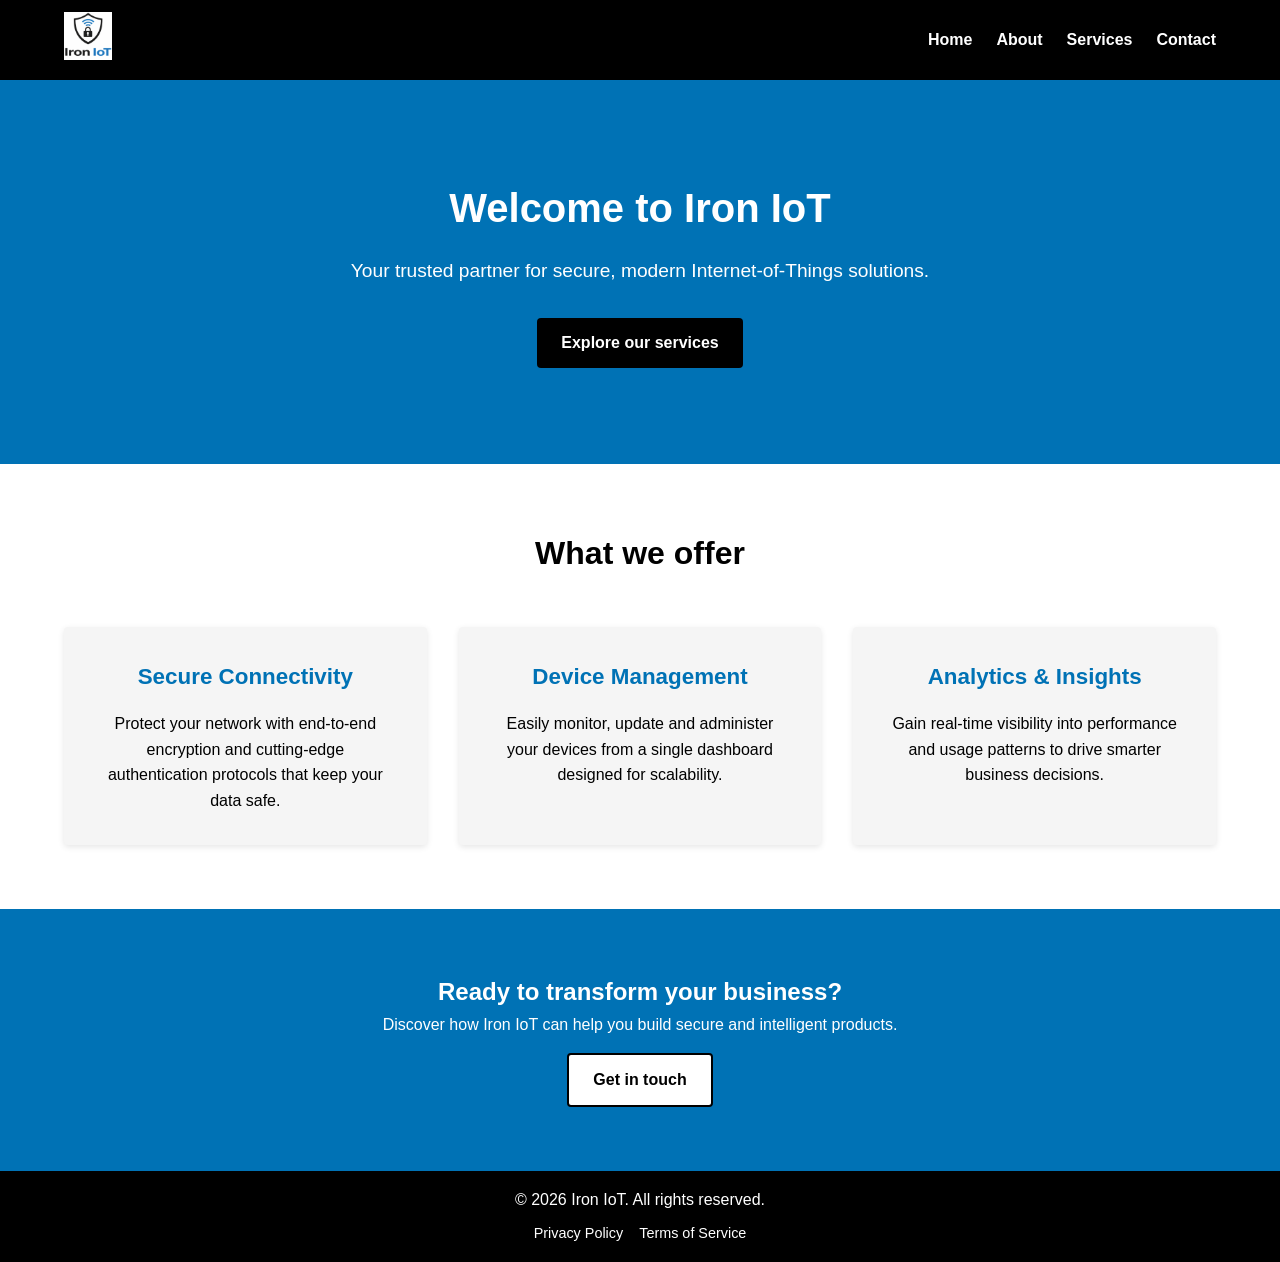
<file: old-site/index.html>
<!DOCTYPE html>
<html lang="en">
  <head>
    <meta charset="UTF-8" />
    <meta name="viewport" content="width=device-width, initial-scale=1.0" />
    <title>Iron IoT – Home</title>
    <link rel="stylesheet" href="css/style.css" />
    <script type="application/ld+json">
	{
		"@context": "https://schema.org",
 		"@type": "Organization",
 		"name": "Iron IoT",
		"url": "https://ironiot.ca",
 		"logo": "https://github.com/ironiot/ironiot.github.io/blob/main/logo.png"
	}
</script>
  </head>
  <body>
    <!-- Header with logo and navigation -->
    <header>
      <div class="container header-container">
        <a href="index.html" class="brand">
          <img
            src="logo.png"
            alt="Iron IoT logo"
            class="logo"
          />
        </a>
        <nav id="site-nav">
          <button id="nav-toggle" aria-label="Toggle navigation">
            ☰
          </button>
          <ul class="nav-list">
            <li><a href="index.html">Home</a></li>
            <li><a href="about.html">About</a></li>
            <li><a href="services.html">Services</a></li>
            <li><a href="contact.html">Contact</a></li>
          </ul>
        </nav>
      </div>
    </header>

    <!-- Hero section -->
    <section class="hero">
      <div class="container hero-content">
        <h1>Welcome to Iron&nbsp;IoT</h1>
        <p>
          Your trusted partner for secure, modern Internet‑of‑Things solutions.
        </p>
        <a href="services.html" class="btn">Explore our services</a>
      </div>
    </section>

    <!-- Features/Services overview -->
    <section class="features">
      <div class="container">
        <h2>What we offer</h2>
        <div class="feature-grid">
          <div class="feature-item">
            <h3>Secure Connectivity</h3>
            <p>
              Protect your network with end‑to‑end encryption and cutting‑edge
              authentication protocols that keep your data safe.
            </p>
          </div>
          <div class="feature-item">
            <h3>Device Management</h3>
            <p>
              Easily monitor, update and administer your devices from a single
              dashboard designed for scalability.
            </p>
          </div>
          <div class="feature-item">
            <h3>Analytics &amp; Insights</h3>
            <p>
              Gain real‑time visibility into performance and usage patterns to
              drive smarter business decisions.
            </p>
          </div>
        </div>
      </div>
    </section>

    <!-- Call to action section -->
    <section class="cta">
      <div class="container">
        <h2>Ready to transform your business?</h2>
        <p>
          Discover how Iron&nbsp;IoT can help you build secure and
          intelligent products.
        </p>
        <a href="contact.html" class="btn btn-secondary">Get in touch</a>
      </div>
    </section>

    <!-- Footer -->
    <footer>
      <div class="container footer-container">
        <p>© 2026 Iron&nbsp;IoT. All rights reserved.</p>
        <ul class="footer-links">
          <li><a href="privacy.html">Privacy Policy</a></li>
          <li><a href="terms.html">Terms of Service</a></li>
        </ul>
      </div>
    </footer>

    <script src="js/script.js"></script>
  </body>
</html>
</file>
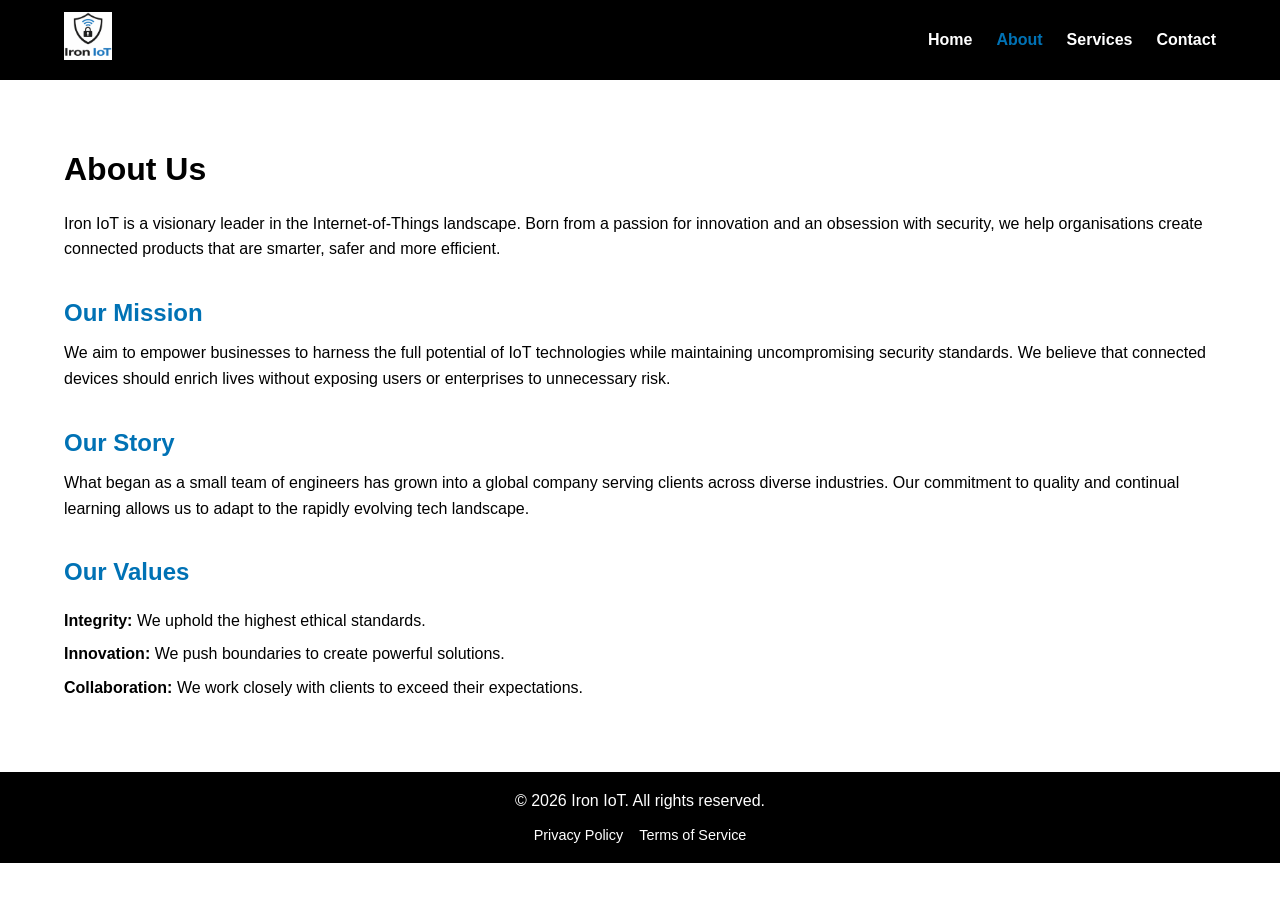
<file: about.html>
<!DOCTYPE html>
<html lang="en">
  <head>
    <meta charset="UTF-8" />
    <meta name="viewport" content="width=device-width, initial-scale=1.0" />
    <title>About – Iron IoT</title>
    <link rel="stylesheet" href="css/style.css" />
  </head>
  <body>
    <header>
      <div class="container header-container">
        <a href="index.html" class="brand">
          <img src="logo.png" alt="Iron IoT logo" class="logo" />
        </a>
        <nav id="site-nav">
          <button id="nav-toggle" aria-label="Toggle navigation">☰</button>
          <ul class="nav-list">
            <li><a href="index.html">Home</a></li>
            <li><a href="about.html" class="active">About</a></li>
            <li><a href="services.html">Services</a></li>
            <li><a href="contact.html">Contact</a></li>
          </ul>
        </nav>
      </div>
    </header>
    <main class="page">
      <div class="container">
        <h1>About Us</h1>
        <p>
          Iron&nbsp;IoT is a visionary leader in the Internet‑of‑Things
          landscape. Born from a passion for innovation and an obsession with
          security, we help organisations create connected products that are
          smarter, safer and more efficient.
        </p>
        <h2>Our Mission</h2>
        <p>
          We aim to empower businesses to harness the full potential of IoT
          technologies while maintaining uncompromising security standards. We
          believe that connected devices should enrich lives without exposing
          users or enterprises to unnecessary risk.
        </p>
        <h2>Our Story</h2>
        <p>
          What began as a small team of engineers has grown into a global
          company serving clients across diverse industries. Our commitment to
          quality and continual learning allows us to adapt to the rapidly
          evolving tech landscape.
        </p>
        <h2>Our Values</h2>
        <ul class="values-list">
          <li><strong>Integrity:</strong> We uphold the highest ethical
          standards.</li>
          <li><strong>Innovation:</strong> We push boundaries to create
          powerful solutions.</li>
          <li><strong>Collaboration:</strong> We work closely with clients to
          exceed their expectations.</li>
        </ul>
      </div>
    </main>
    <footer>
      <div class="container footer-container">
        <p>© 2026 Iron&nbsp;IoT. All rights reserved.</p>
        <ul class="footer-links">
          <li><a href="privacy.html">Privacy Policy</a></li>
          <li><a href="terms.html">Terms of Service</a></li>
        </ul>
      </div>
    </footer>
    <script src="js/script.js"></script>
  </body>
</html>
</file>
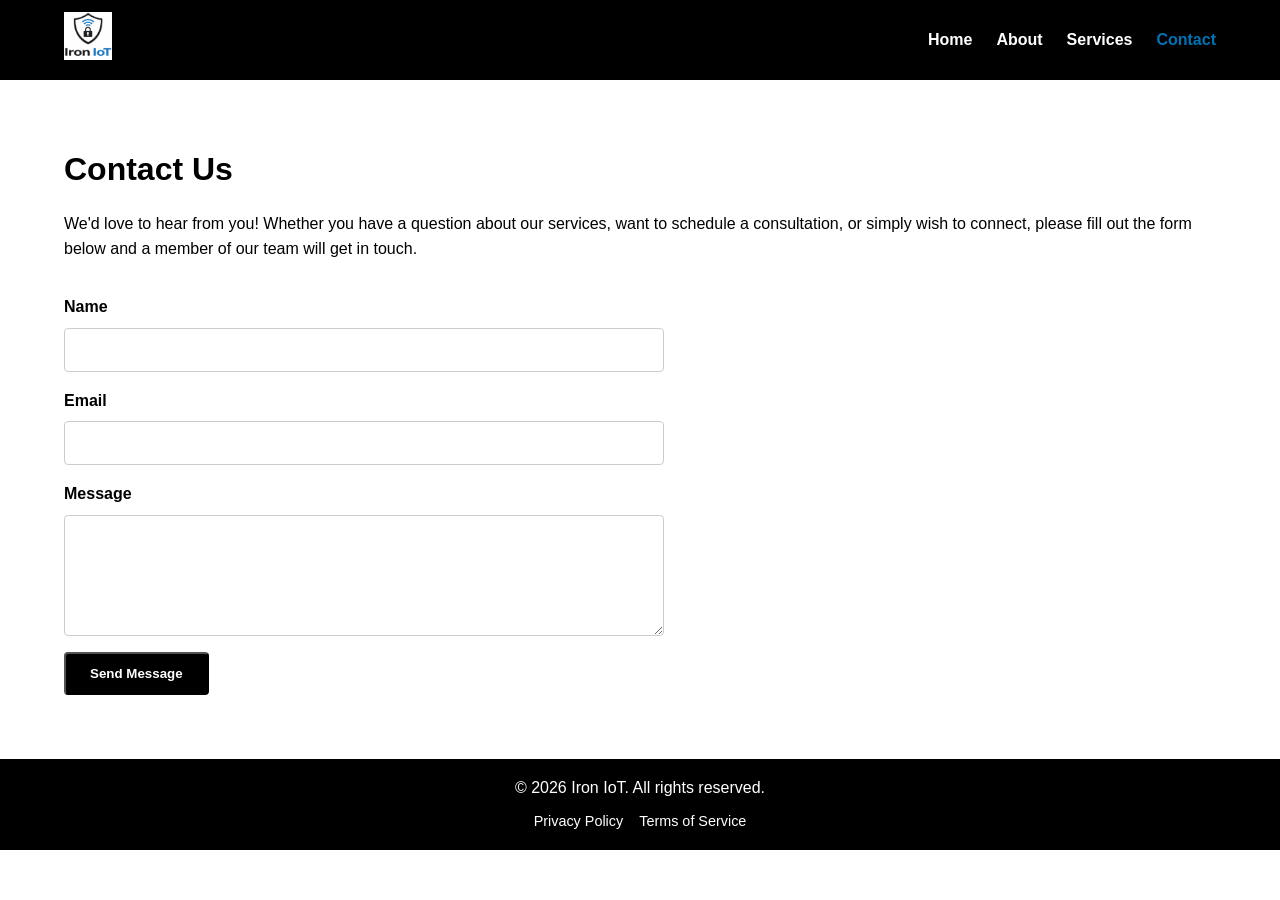
<file: contact.html>
<!DOCTYPE html>
<html lang="en">
  <head>
    <meta charset="UTF-8" />
    <meta name="viewport" content="width=device-width, initial-scale=1.0" />
    <title>Contact – Iron IoT</title>
    <link rel="stylesheet" href="css/style.css" />
  </head>
  <body>
    <header>
      <div class="container header-container">
        <a href="index.html" class="brand">
          <img src="logo.png" alt="Iron IoT logo" class="logo" />
        </a>
        <nav id="site-nav">
          <button id="nav-toggle" aria-label="Toggle navigation">☰</button>
          <ul class="nav-list">
            <li><a href="index.html">Home</a></li>
            <li><a href="about.html">About</a></li>
            <li><a href="services.html">Services</a></li>
            <li><a href="contact.html" class="active">Contact</a></li>
          </ul>
        </nav>
      </div>
    </header>
    <main class="page">
      <div class="container">
        <h1>Contact Us</h1>
        <p>
          We'd love to hear from you! Whether you have a question about our
          services, want to schedule a consultation, or simply wish to connect,
          please fill out the form below and a member of our team will get in
          touch.
        </p>
        <form class="contact-form" action="#" method="post">
          <div class="form-group">
            <label for="name">Name</label>
            <input type="text" id="name" name="name" required />
          </div>
          <div class="form-group">
            <label for="email">Email</label>
            <input type="email" id="email" name="email" required />
          </div>
          <div class="form-group">
            <label for="message">Message</label>
            <textarea id="message" name="message" rows="5" required></textarea>
          </div>
          <button type="submit" class="btn">Send Message</button>
        </form>
      </div>
    </main>
    <footer>
      <div class="container footer-container">
        <p>© 2026 Iron&nbsp;IoT. All rights reserved.</p>
        <ul class="footer-links">
          <li><a href="privacy.html">Privacy Policy</a></li>
          <li><a href="terms.html">Terms of Service</a></li>
        </ul>
      </div>
    </footer>
    <script src="js/script.js"></script>
  </body>
</html>
</file>
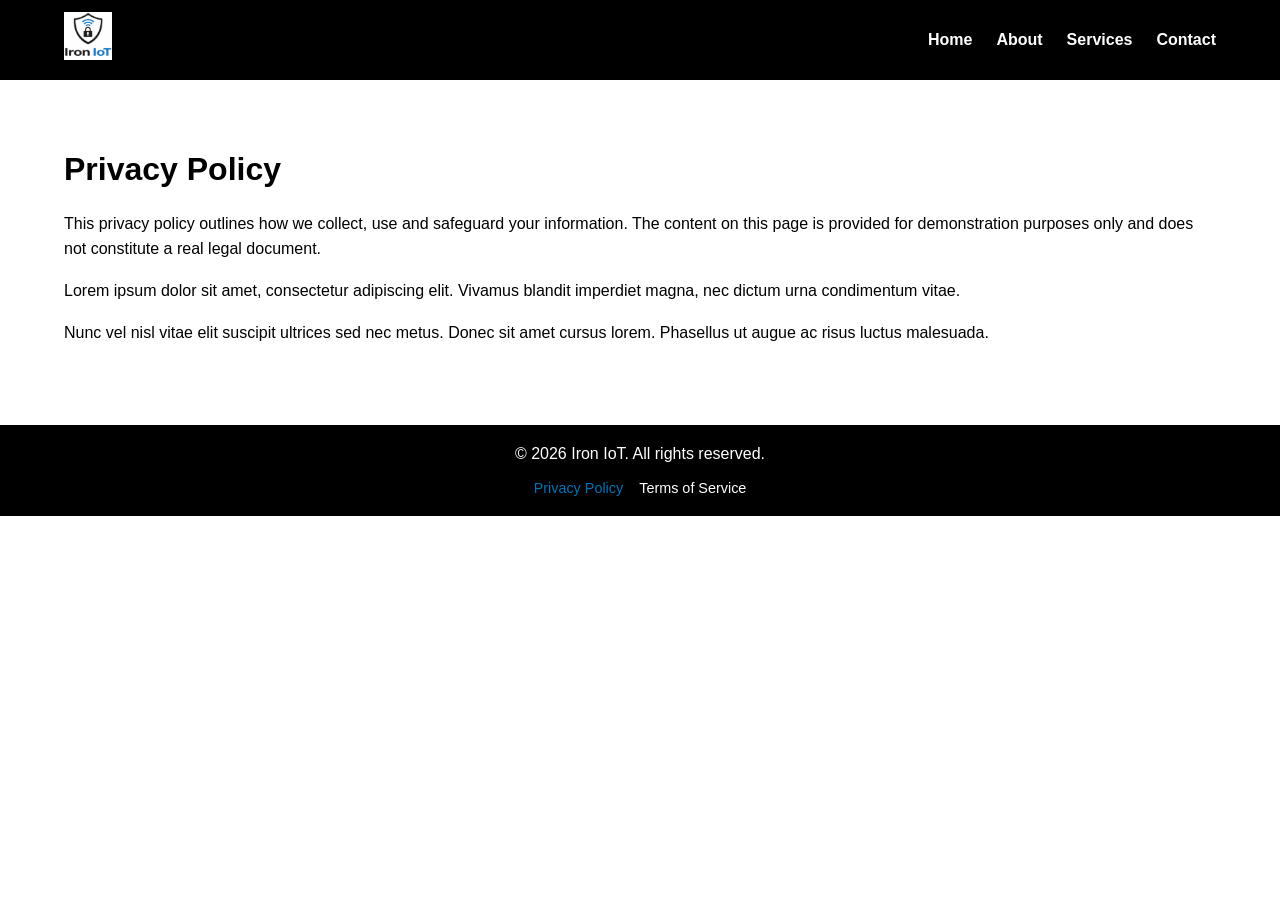
<file: privacy.html>
<!DOCTYPE html>
<html lang="en">
  <head>
    <meta charset="UTF-8" />
    <meta name="viewport" content="width=device-width, initial-scale=1.0" />
    <title>Privacy Policy – Iron IoT</title>
    <link rel="stylesheet" href="css/style.css" />
  </head>
  <body>
    <header>
      <div class="container header-container">
        <a href="index.html" class="brand">
          <img src="logo.png" alt="Iron IoT logo" class="logo" />
        </a>
        <nav id="site-nav">
          <button id="nav-toggle" aria-label="Toggle navigation">☰</button>
          <ul class="nav-list">
            <li><a href="index.html">Home</a></li>
            <li><a href="about.html">About</a></li>
            <li><a href="services.html">Services</a></li>
            <li><a href="contact.html">Contact</a></li>
          </ul>
        </nav>
      </div>
    </header>
    <main class="page">
      <div class="container">
        <h1>Privacy Policy</h1>
        <p>
          This privacy policy outlines how we collect, use and safeguard your
          information. The content on this page is provided for demonstration
          purposes only and does not constitute a real legal document.
        </p>
        <p>
          Lorem ipsum dolor sit amet, consectetur adipiscing elit. Vivamus
          blandit imperdiet magna, nec dictum urna condimentum vitae.
        </p>
        <p>
          Nunc vel nisl vitae elit suscipit ultrices sed nec metus. Donec sit
          amet cursus lorem. Phasellus ut augue ac risus luctus malesuada.
        </p>
      </div>
    </main>
    <footer>
      <div class="container footer-container">
        <p>© 2026 Iron&nbsp;IoT. All rights reserved.</p>
        <ul class="footer-links">
          <li><a href="privacy.html" class="active">Privacy Policy</a></li>
          <li><a href="terms.html">Terms of Service</a></li>
        </ul>
      </div>
    </footer>
    <script src="js/script.js"></script>
  </body>
</html>
</file>
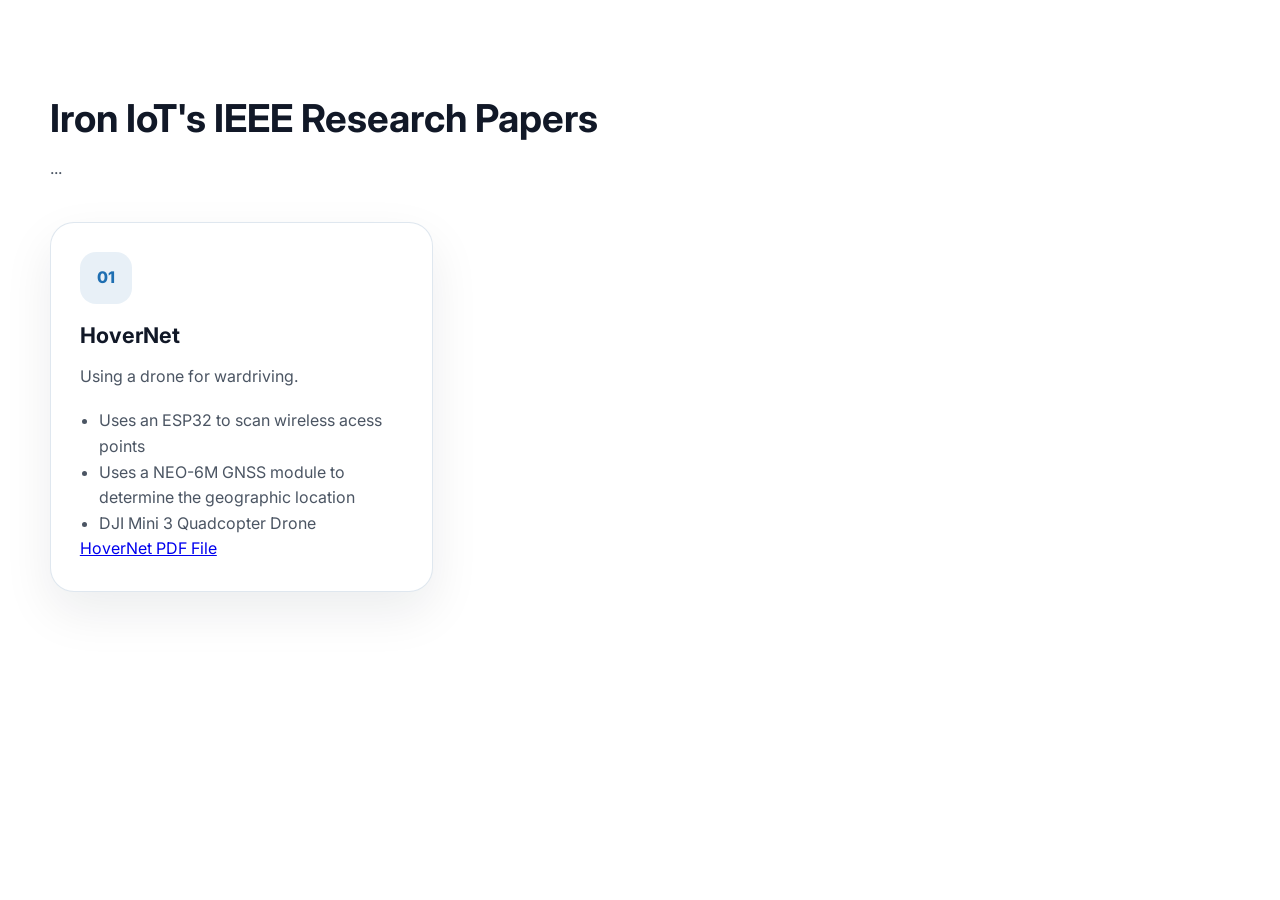
<file: publications.html>
<!DOCTYPE html>
<html lang="en">
<head>
  <meta charset="UTF-8">
  <meta name="viewport" content="width=device-width, initial-scale=1.0">
  <meta name="description" content="Iron IoT is a British Columbian non-profit focused on IoT security through an IoT search engine, IoT honeypot, and IoT vulnerability scanner.">
  <meta name="theme-color" content="#1f6fb2">
  <title>Iron IoT</title>
  <link rel="icon" type="image/png" href="https://ironiot.github.io/assets/logo.png">
  <link rel="preconnect" href="https://fonts.googleapis.com">
  <link rel="preconnect" href="https://fonts.gstatic.com" crossorigin>
  <link href="https://fonts.googleapis.com/css2?family=Inter:wght@400;500;600;700;800&display=swap" rel="stylesheet">
  <link rel="stylesheet" href="styles.css">

  <script type="application/ld+json">
  {
    "@context": "https://schema.org",
    "@type": "Organization",
    "name": "Iron IoT",
    "url": "https://ironiot.ca/",
    "logo": "https://ironiot.github.io/assets/logo.png"
  }
  </script>
  <meta property="og:image" content="https://ironiot.github.io/assets/logo.png">
</head>
<body>    
 <section class="section" id="services">
      <div class="container">
        <div class="section-heading reveal">
          <h2>Iron IoT's IEEE Research Papers</h2>
          <p>
            ...
          </p>
        </div>
        <div class="service-grid">


          <article class="service-card reveal">
            <div class="service-icon">01</div>
            <h3>HoverNet</h3>
            <p>
                Using a drone for wardriving.
            </p>
            <ul>
              <li>Uses an ESP32 to scan wireless acess points</li>
              <li>Uses a NEO-6M GNSS module to determine the geographic location</li>
              <li>DJI Mini 3 Quadcopter Drone</li>
            </ul>
            <a href="https://ironiot.github.io/publications/HoverNet_IEEE_Report.pdf">HoverNet PDF File</a>
          </article>
        </div>
      </div>
    </section>
  <script src="script.js"></script>
</body>
</html>
</file>
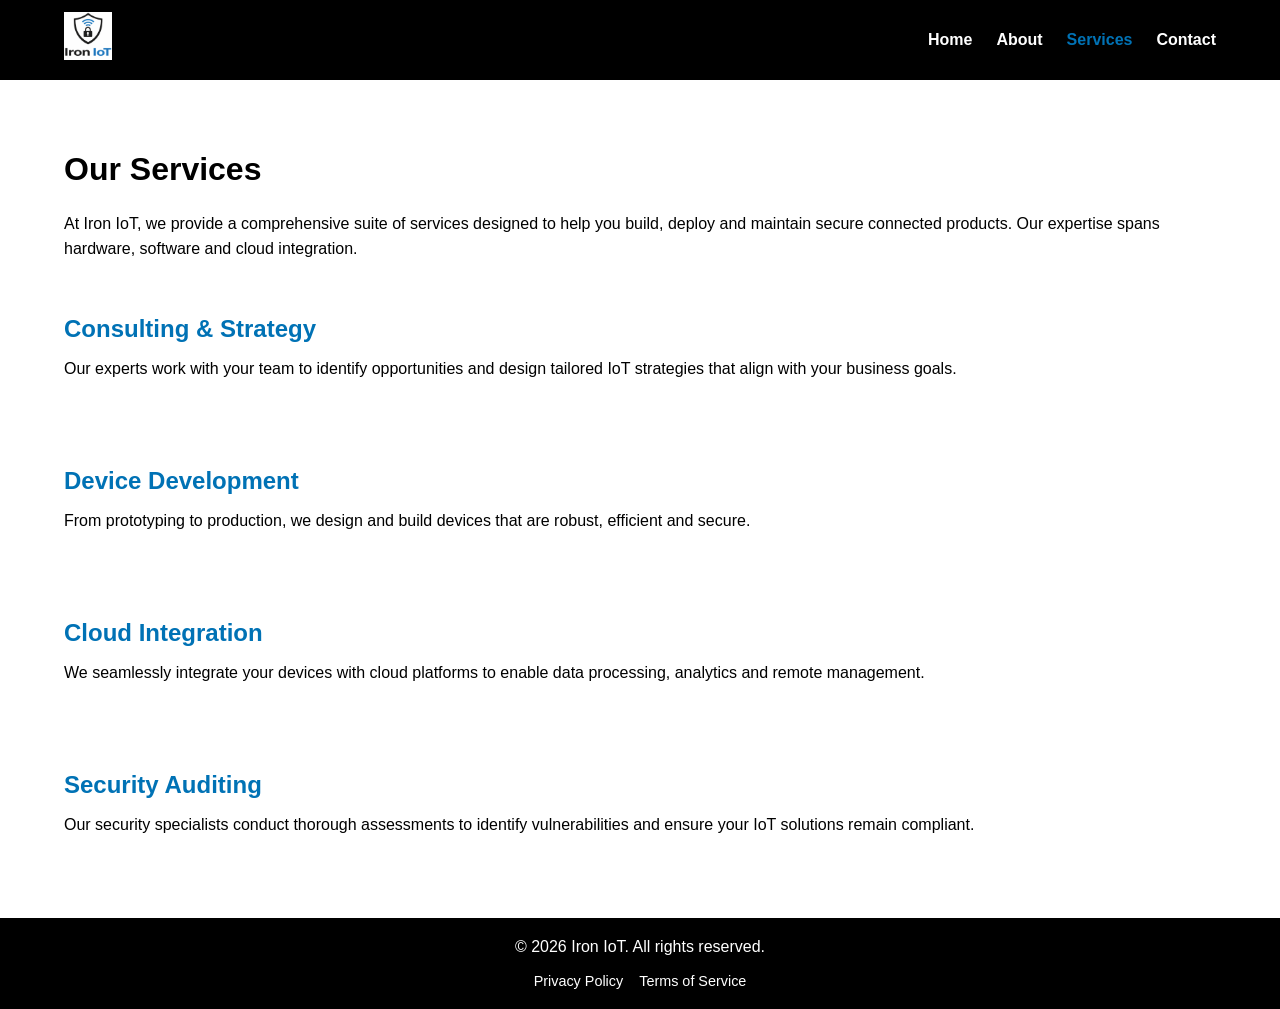
<file: services.html>
<!DOCTYPE html>
<html lang="en">
  <head>
    <meta charset="UTF-8" />
    <meta name="viewport" content="width=device-width, initial-scale=1.0" />
    <title>Services – Iron IoT</title>
    <link rel="stylesheet" href="css/style.css" />
  </head>
  <body>
    <header>
      <div class="container header-container">
        <a href="index.html" class="brand">
          <img src="logo.png" alt="Iron IoT logo" class="logo" />
        </a>
        <nav id="site-nav">
          <button id="nav-toggle" aria-label="Toggle navigation">☰</button>
          <ul class="nav-list">
            <li><a href="index.html">Home</a></li>
            <li><a href="about.html">About</a></li>
            <li><a href="services.html" class="active">Services</a></li>
            <li><a href="contact.html">Contact</a></li>
          </ul>
        </nav>
      </div>
    </header>
    <main class="page">
      <div class="container">
        <h1>Our Services</h1>
        <p>
          At Iron&nbsp;IoT, we provide a comprehensive suite of services
          designed to help you build, deploy and maintain secure connected
          products. Our expertise spans hardware, software and cloud
          integration.
        </p>
        <div class="service-list">
          <div class="service-item">
            <h2>Consulting &amp; Strategy</h2>
            <p>
              Our experts work with your team to identify opportunities and
              design tailored IoT strategies that align with your business
              goals.
            </p>
          </div>
          <div class="service-item">
            <h2>Device Development</h2>
            <p>
              From prototyping to production, we design and build devices that
              are robust, efficient and secure.
            </p>
          </div>
          <div class="service-item">
            <h2>Cloud Integration</h2>
            <p>
              We seamlessly integrate your devices with cloud platforms to
              enable data processing, analytics and remote management.
            </p>
          </div>
          <div class="service-item">
            <h2>Security Auditing</h2>
            <p>
              Our security specialists conduct thorough assessments to
              identify vulnerabilities and ensure your IoT solutions remain
              compliant.
            </p>
          </div>
        </div>
      </div>
    </main>
    <footer>
      <div class="container footer-container">
        <p>© 2026 Iron&nbsp;IoT. All rights reserved.</p>
        <ul class="footer-links">
          <li><a href="privacy.html">Privacy Policy</a></li>
          <li><a href="terms.html">Terms of Service</a></li>
        </ul>
      </div>
    </footer>
    <script src="js/script.js"></script>
  </body>
</html>
</file>
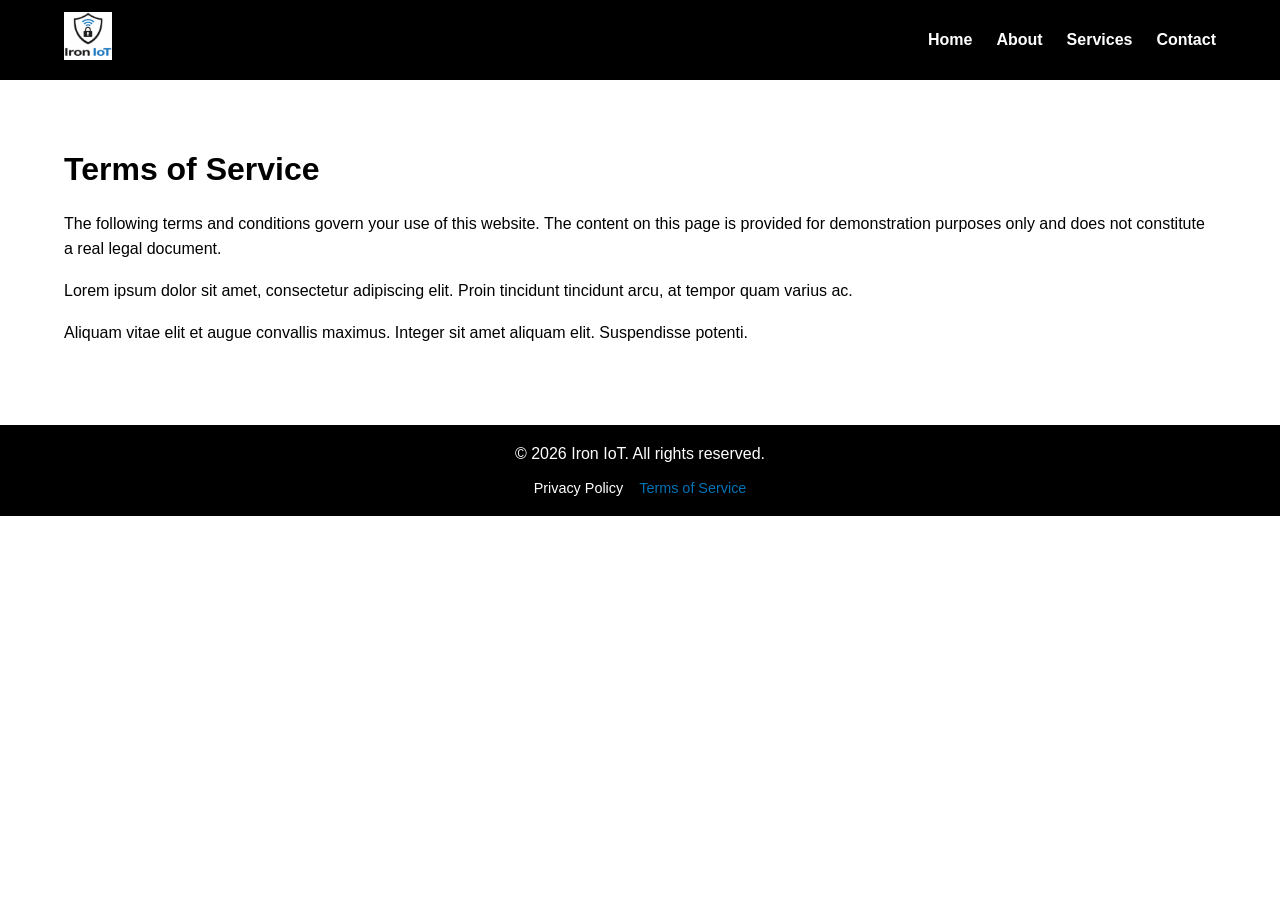
<file: terms.html>
<!DOCTYPE html>
<html lang="en">
  <head>
    <meta charset="UTF-8" />
    <meta name="viewport" content="width=device-width, initial-scale=1.0" />
    <title>Terms of Service – Iron IoT</title>
    <link rel="stylesheet" href="css/style.css" />
  </head>
  <body>
    <header>
      <div class="container header-container">
        <a href="index.html" class="brand">
          <img src="logo.png" alt="Iron IoT logo" class="logo" />
        </a>
        <nav id="site-nav">
          <button id="nav-toggle" aria-label="Toggle navigation">☰</button>
          <ul class="nav-list">
            <li><a href="index.html">Home</a></li>
            <li><a href="about.html">About</a></li>
            <li><a href="services.html">Services</a></li>
            <li><a href="contact.html">Contact</a></li>
          </ul>
        </nav>
      </div>
    </header>
    <main class="page">
      <div class="container">
        <h1>Terms of Service</h1>
        <p>
          The following terms and conditions govern your use of this website.
          The content on this page is provided for demonstration purposes only
          and does not constitute a real legal document.
        </p>
        <p>
          Lorem ipsum dolor sit amet, consectetur adipiscing elit. Proin
          tincidunt tincidunt arcu, at tempor quam varius ac.
        </p>
        <p>
          Aliquam vitae elit et augue convallis maximus. Integer sit amet
          aliquam elit. Suspendisse potenti.
        </p>
      </div>
    </main>
    <footer>
      <div class="container footer-container">
        <p>© 2026 Iron&nbsp;IoT. All rights reserved.</p>
        <ul class="footer-links">
          <li><a href="privacy.html">Privacy Policy</a></li>
          <li><a href="terms.html" class="active">Terms of Service</a></li>
        </ul>
      </div>
    </footer>
    <script src="js/script.js"></script>
  </body>
</html>
</file>
<file: old-site/css/style.css>
/*
 * Core stylesheet for the Iron IoT website.  The design reflects the
 * colour palette from the provided logo: dark neutrals with a vibrant blue
 * accent.  Typography and layout are kept clean and modern for
 * professionalism.
 */

/* Variables for easy colour changes */
:root {
  --primary-color: #0072b5; /* vibrant blue inspired by the logo */
  --secondary-color: #000000; /* deep black/dark grey */
  --light-color: #ffffff; /* pure white */
  --grey-light: #f5f5f5; /* light grey for backgrounds */
}

/* Reset some basic elements */
* {
  box-sizing: border-box;
  margin: 0;
  padding: 0;
}

body {
  font-family: "Segoe UI", Tahoma, Geneva, Verdana, sans-serif;
  line-height: 1.6;
  color: var(--secondary-color);
  background-color: var(--light-color);
}

/* Global containers */
.container {
  width: 90%;
  max-width: 1200px;
  margin: 0 auto;
}

/* Header */
header {
  background-color: var(--secondary-color);
  color: var(--light-color);
  padding: 0.75rem 0;
  position: sticky;
  top: 0;
  z-index: 100;
}

.header-container {
  display: flex;
  align-items: center;
  justify-content: space-between;
}

.logo {
  height: 48px;
  width: auto;
}

/* Navigation */
nav {
  position: relative;
}

nav button {
  display: none;
  background: none;
  border: none;
  font-size: 1.5rem;
  color: var(--light-color);
  cursor: pointer;
}

.nav-list {
  list-style: none;
  display: flex;
  gap: 1.5rem;
}

.nav-list li a {
  color: var(--light-color);
  text-decoration: none;
  font-weight: 600;
  transition: color 0.3s ease;
}

.nav-list li a:hover,
.nav-list li a.active {
  color: var(--primary-color);
}

/* Hero section */
.hero {
  background-color: var(--primary-color);
  color: var(--light-color);
  padding: 6rem 0;
  text-align: center;
}

.hero-content h1 {
  font-size: 2.5rem;
  margin-bottom: 1rem;
}

.hero-content p {
  font-size: 1.2rem;
  max-width: 600px;
  margin: 0 auto 2rem;
}

.btn {
  display: inline-block;
  background-color: var(--secondary-color);
  color: var(--light-color);
  padding: 0.75rem 1.5rem;
  border-radius: 4px;
  text-decoration: none;
  font-weight: 600;
  transition: background-color 0.3s ease;
}

.btn:hover {
  background-color: #333333;
}

.btn-secondary {
  background-color: var(--light-color);
  color: var(--secondary-color);
  border: 2px solid var(--secondary-color);
}

.btn-secondary:hover {
  background-color: var(--grey-light);
}

/* Features section */
.features {
  padding: 4rem 0;
  background-color: var(--light-color);
}

.features h2 {
  text-align: center;
  margin-bottom: 3rem;
  font-size: 2rem;
  color: var(--secondary-color);
}

.feature-grid {
  display: flex;
  flex-wrap: wrap;
  gap: 2rem;
  justify-content: center;
}

.feature-item {
  flex: 1 1 280px;
  background-color: var(--grey-light);
  padding: 2rem;
  border-radius: 4px;
  box-shadow: 0 2px 6px rgba(0, 0, 0, 0.1);
  text-align: center;
}

.feature-item h3 {
  margin-bottom: 1rem;
  color: var(--primary-color);
  font-size: 1.4rem;
}

/* Call to action */
.cta {
  background-color: var(--primary-color);
  color: var(--light-color);
  padding: 4rem 0;
  text-align: center;
}

.cta .btn-secondary {
  margin-top: 1rem;
}

/* Pages */
.page {
  padding: 4rem 0;
  background-color: var(--light-color);
  color: var(--secondary-color);
}

.page h1 {
  font-size: 2rem;
  margin-bottom: 1rem;
}

.page h2 {
  font-size: 1.5rem;
  margin-top: 2rem;
  margin-bottom: 0.5rem;
  color: var(--primary-color);
}

.page p {
  margin-bottom: 1rem;
}

.values-list {
  list-style: none;
  margin-top: 1rem;
}

.values-list li {
  margin-bottom: 0.5rem;
}

.service-list {
  display: flex;
  flex-direction: column;
  gap: 2rem;
}

.service-item h2 {
  color: var(--primary-color);
  margin-bottom: 0.5rem;
}

.contact-form {
  margin-top: 2rem;
  max-width: 600px;
}

.form-group {
  margin-bottom: 1rem;
  display: flex;
  flex-direction: column;
}

.form-group label {
  margin-bottom: 0.5rem;
  font-weight: 600;
}

.form-group input,
.form-group textarea {
  padding: 0.75rem;
  border: 1px solid #ccc;
  border-radius: 4px;
  font-size: 1rem;
}

.form-group input:focus,
.form-group textarea:focus {
  outline: none;
  border-color: var(--primary-color);
  box-shadow: 0 0 0 2px rgba(0, 114, 181, 0.3);
}

/* Footer */
footer {
  background-color: var(--secondary-color);
  color: var(--light-color);
  padding: 1rem 0;
}

.footer-container {
  display: flex;
  flex-direction: column;
  align-items: center;
  gap: 0.5rem;
}

.footer-links {
  list-style: none;
  display: flex;
  gap: 1rem;
}

.footer-links a {
  color: var(--light-color);
  text-decoration: none;
  font-size: 0.9rem;
  transition: color 0.3s ease;
}

.footer-links a:hover,
.footer-links a.active {
  color: var(--primary-color);
}

/* Responsive adjustments */
@media (max-width: 768px) {
  .nav-list {
    position: absolute;
    top: 100%;
    right: 0;
    background-color: var(--secondary-color);
    flex-direction: column;
    width: 200px;
    display: none;
    padding: 1rem;
    box-shadow: 0 2px 6px rgba(0, 0, 0, 0.2);
  }

  nav.open .nav-list {
    display: flex;
  }

  nav button {
    display: block;
  }

  .header-container {
    flex-wrap: wrap;
  }

  .feature-grid {
    flex-direction: column;
  }
}
</file>
<file: css/style.css>
/*
 * Core stylesheet for the Iron IoT website.  The design reflects the
 * colour palette from the provided logo: dark neutrals with a vibrant blue
 * accent.  Typography and layout are kept clean and modern for
 * professionalism.
 */

/* Variables for easy colour changes */
:root {
  --primary-color: #0072b5; /* vibrant blue inspired by the logo */
  --secondary-color: #000000; /* deep black/dark grey */
  --light-color: #ffffff; /* pure white */
  --grey-light: #f5f5f5; /* light grey for backgrounds */
}

/* Reset some basic elements */
* {
  box-sizing: border-box;
  margin: 0;
  padding: 0;
}

body {
  font-family: "Segoe UI", Tahoma, Geneva, Verdana, sans-serif;
  line-height: 1.6;
  color: var(--secondary-color);
  background-color: var(--light-color);
}

/* Global containers */
.container {
  width: 90%;
  max-width: 1200px;
  margin: 0 auto;
}

/* Header */
header {
  background-color: var(--secondary-color);
  color: var(--light-color);
  padding: 0.75rem 0;
  position: sticky;
  top: 0;
  z-index: 100;
}

.header-container {
  display: flex;
  align-items: center;
  justify-content: space-between;
}

.logo {
  height: 48px;
  width: auto;
}

/* Navigation */
nav {
  position: relative;
}

nav button {
  display: none;
  background: none;
  border: none;
  font-size: 1.5rem;
  color: var(--light-color);
  cursor: pointer;
}

.nav-list {
  list-style: none;
  display: flex;
  gap: 1.5rem;
}

.nav-list li a {
  color: var(--light-color);
  text-decoration: none;
  font-weight: 600;
  transition: color 0.3s ease;
}

.nav-list li a:hover,
.nav-list li a.active {
  color: var(--primary-color);
}

/* Hero section */
.hero {
  background-color: var(--primary-color);
  color: var(--light-color);
  padding: 6rem 0;
  text-align: center;
}

.hero-content h1 {
  font-size: 2.5rem;
  margin-bottom: 1rem;
}

.hero-content p {
  font-size: 1.2rem;
  max-width: 600px;
  margin: 0 auto 2rem;
}

.btn {
  display: inline-block;
  background-color: var(--secondary-color);
  color: var(--light-color);
  padding: 0.75rem 1.5rem;
  border-radius: 4px;
  text-decoration: none;
  font-weight: 600;
  transition: background-color 0.3s ease;
}

.btn:hover {
  background-color: #333333;
}

.btn-secondary {
  background-color: var(--light-color);
  color: var(--secondary-color);
  border: 2px solid var(--secondary-color);
}

.btn-secondary:hover {
  background-color: var(--grey-light);
}

/* Features section */
.features {
  padding: 4rem 0;
  background-color: var(--light-color);
}

.features h2 {
  text-align: center;
  margin-bottom: 3rem;
  font-size: 2rem;
  color: var(--secondary-color);
}

.feature-grid {
  display: flex;
  flex-wrap: wrap;
  gap: 2rem;
  justify-content: center;
}

.feature-item {
  flex: 1 1 280px;
  background-color: var(--grey-light);
  padding: 2rem;
  border-radius: 4px;
  box-shadow: 0 2px 6px rgba(0, 0, 0, 0.1);
  text-align: center;
}

.feature-item h3 {
  margin-bottom: 1rem;
  color: var(--primary-color);
  font-size: 1.4rem;
}

/* Call to action */
.cta {
  background-color: var(--primary-color);
  color: var(--light-color);
  padding: 4rem 0;
  text-align: center;
}

.cta .btn-secondary {
  margin-top: 1rem;
}

/* Pages */
.page {
  padding: 4rem 0;
  background-color: var(--light-color);
  color: var(--secondary-color);
}

.page h1 {
  font-size: 2rem;
  margin-bottom: 1rem;
}

.page h2 {
  font-size: 1.5rem;
  margin-top: 2rem;
  margin-bottom: 0.5rem;
  color: var(--primary-color);
}

.page p {
  margin-bottom: 1rem;
}

.values-list {
  list-style: none;
  margin-top: 1rem;
}

.values-list li {
  margin-bottom: 0.5rem;
}

.service-list {
  display: flex;
  flex-direction: column;
  gap: 2rem;
}

.service-item h2 {
  color: var(--primary-color);
  margin-bottom: 0.5rem;
}

.contact-form {
  margin-top: 2rem;
  max-width: 600px;
}

.form-group {
  margin-bottom: 1rem;
  display: flex;
  flex-direction: column;
}

.form-group label {
  margin-bottom: 0.5rem;
  font-weight: 600;
}

.form-group input,
.form-group textarea {
  padding: 0.75rem;
  border: 1px solid #ccc;
  border-radius: 4px;
  font-size: 1rem;
}

.form-group input:focus,
.form-group textarea:focus {
  outline: none;
  border-color: var(--primary-color);
  box-shadow: 0 0 0 2px rgba(0, 114, 181, 0.3);
}

/* Footer */
footer {
  background-color: var(--secondary-color);
  color: var(--light-color);
  padding: 1rem 0;
}

.footer-container {
  display: flex;
  flex-direction: column;
  align-items: center;
  gap: 0.5rem;
}

.footer-links {
  list-style: none;
  display: flex;
  gap: 1rem;
}

.footer-links a {
  color: var(--light-color);
  text-decoration: none;
  font-size: 0.9rem;
  transition: color 0.3s ease;
}

.footer-links a:hover,
.footer-links a.active {
  color: var(--primary-color);
}

/* Responsive adjustments */
@media (max-width: 768px) {
  .nav-list {
    position: absolute;
    top: 100%;
    right: 0;
    background-color: var(--secondary-color);
    flex-direction: column;
    width: 200px;
    display: none;
    padding: 1rem;
    box-shadow: 0 2px 6px rgba(0, 0, 0, 0.2);
  }

  nav.open .nav-list {
    display: flex;
  }

  nav button {
    display: block;
  }

  .header-container {
    flex-wrap: wrap;
  }

  .feature-grid {
    flex-direction: column;
  }
}
</file>
<file: styles.css>
:root {
  --bg: #ffffff;
  --bg-soft: #f4f7fb;
  --bg-dark: #0f1724;
  --surface: #ffffff;
  --surface-dark: rgba(255, 255, 255, 0.06);
  --text: #111827;
  --text-soft: #4b5563;
  --text-light: #d6deeb;
  --line: #d8e1ec;
  --primary: #1f6fb2;
  --primary-dark: #165488;
  --shadow: 0 20px 50px rgba(15, 23, 36, 0.08);
  --radius-lg: 24px;
  --radius-md: 18px;
  --radius-sm: 12px;
  --container: 1180px;
}

* {
  box-sizing: border-box;
}

html {
  scroll-behavior: smooth;
}

body {
  margin: 0;
  font-family: "Inter", system-ui, -apple-system, BlinkMacSystemFont, "Segoe UI", sans-serif;
  background: var(--bg);
  color: var(--text);
  line-height: 1.6;
}

img {
  max-width: 100%;
  display: block;
}

button,
a {
  -webkit-tap-highlight-color: transparent;
}

.skip-link {
  position: absolute;
  left: -9999px;
  top: auto;
}

.skip-link:focus {
  left: 1rem;
  top: 1rem;
  background: #fff;
  padding: 0.75rem 1rem;
  border-radius: 0.75rem;
  z-index: 1000;
}

.container {
  width: min(calc(100% - 2rem), var(--container));
  margin: 0 auto;
}

.section {
  padding: 6rem 0;
}

.section-muted {
  background: var(--bg-soft);
}

.section-dark {
  background: linear-gradient(135deg, #0f1724, #162132 60%, #10263f);
  color: white;
}

.section-grid.two-col {
  display: grid;
  grid-template-columns: 1.1fr 1fr;
  gap: 2rem;
  align-items: center;
}

.section-heading {
  max-width: 760px;
  margin-bottom: 2.5rem;
}

.eyebrow {
  display: inline-block;
  margin: 0 0 1rem;
  font-size: 0.85rem;
  font-weight: 700;
  letter-spacing: 0.12em;
  text-transform: uppercase;
  color: var(--primary);
}

h1,
h2,
h3 {
  margin: 0 0 1rem;
  line-height: 1.15;
}

h1 {
  font-size: clamp(2.5rem, 5vw, 4.5rem);
  max-width: 12ch;
}

h2 {
  font-size: clamp(2rem, 3vw, 3rem);
}

h3 {
  font-size: 1.35rem;
}

p {
  margin: 0 0 1rem;
  color: var(--text-soft);
}

.section-dark p,
.section-dark .timeline-item p,
.section-dark .impact-list p {
  color: var(--text-light);
}

.site-header {
  position: sticky;
  top: 0;
  z-index: 100;
  backdrop-filter: blur(18px);
  background: rgba(255, 255, 255, 0.85);
  border-bottom: 1px solid rgba(216, 225, 236, 0.8);
}

.header-inner {
  min-height: 80px;
  display: flex;
  align-items: center;
  justify-content: space-between;
  gap: 1.5rem;
}

.brand {
  display: inline-flex;
  align-items: center;
  gap: 0.9rem;
  color: inherit;
  text-decoration: none;
}

.brand img {
  width: 58px;
  height: 58px;
  object-fit: contain;
  border-radius: 14px;
}

.brand-text {
  display: flex;
  flex-direction: column;
}

.brand-name {
  font-size: 1.15rem;
  font-weight: 800;
}

.brand-tag {
  font-size: 0.9rem;
  color: var(--text-soft);
}

.site-nav {
  display: flex;
  align-items: center;
  gap: 1.2rem;
}

.site-nav a {
  color: var(--text);
  text-decoration: none;
  font-weight: 600;
}

.site-nav a:hover,
.site-nav a:focus-visible {
  color: var(--primary);
}

.nav-cta {
  padding: 0.8rem 1rem;
  border: 1px solid var(--line);
  border-radius: 999px;
}

.nav-toggle {
  display: none;
  width: 52px;
  height: 52px;
  border: 1px solid var(--line);
  border-radius: 14px;
  background: #fff;
  padding: 0;
  cursor: pointer;
}

.nav-toggle span {
  display: block;
  width: 22px;
  height: 2px;
  background: var(--text);
  margin: 5px auto;
  transition: transform 0.25s ease, opacity 0.25s ease;
}

.hero {
  padding-top: 5rem;
  background:
    radial-gradient(circle at top right, rgba(31, 111, 178, 0.16), transparent 35%),
    linear-gradient(180deg, #f9fbff 0%, #ffffff 100%);
}

.hero-grid {
  display: grid;
  grid-template-columns: 1.15fr 0.95fr;
  gap: 2rem;
  align-items: center;
}

.hero-text {
  max-width: 62ch;
  font-size: 1.05rem;
}

.hero-actions {
  display: flex;
  flex-wrap: wrap;
  gap: 1rem;
  margin: 2rem 0 1.5rem;
}

.button {
  display: inline-flex;
  align-items: center;
  justify-content: center;
  min-height: 52px;
  padding: 0.95rem 1.3rem;
  border-radius: 999px;
  text-decoration: none;
  font-weight: 700;
  transition: transform 0.2s ease, box-shadow 0.2s ease, background 0.2s ease;
}

.button:hover,
.button:focus-visible {
  transform: translateY(-1px);
}

.button-primary {
  background: var(--primary);
  color: white;
  box-shadow: 0 18px 40px rgba(31, 111, 178, 0.25);
}

.button-primary:hover,
.button-primary:focus-visible {
  background: var(--primary-dark);
}

.button-secondary {
  border: 1px solid var(--line);
  color: var(--text);
  background: white;
}

.hero-points {
  padding: 0;
  margin: 1.2rem 0 0;
  list-style: none;
  display: grid;
  gap: 0.8rem;
}

.hero-points li {
  display: flex;
  align-items: center;
  gap: 0.75rem;
  font-weight: 600;
}

.hero-points li::before {
  content: "";
  width: 10px;
  height: 10px;
  border-radius: 50%;
  background: var(--primary);
  flex-shrink: 0;
}

.hero-panel {
  display: grid;
  gap: 1rem;
}

.hero-card,
.stat-card,
.service-card,
.cta-panel,
.timeline-item {
  background: var(--surface);
  border: 1px solid rgba(216, 225, 236, 0.8);
  border-radius: var(--radius-lg);
  box-shadow: var(--shadow);
}

.hero-card {
  padding: 1.4rem;
}

.hero-card-main {
  background: linear-gradient(135deg, #0f1724, #18273b);
  color: white;
  min-height: 240px;
}

.hero-card-main p,
.hero-card-main h2 {
  color: white;
}

.hero-card-offset {
  margin-left: 2.25rem;
}

.chip {
  display: inline-flex;
  align-items: center;
  border-radius: 999px;
  padding: 0.45rem 0.75rem;
  font-size: 0.8rem;
  font-weight: 700;
  margin-bottom: 1rem;
}

.chip-blue {
  background: rgba(255, 255, 255, 0.12);
}

.stat-grid,
.service-grid {
  display: grid;
  gap: 1rem;
}

.stat-grid {
  grid-template-columns: repeat(2, minmax(0, 1fr));
}

.stat-card {
  padding: 1.5rem;
}

.stat-card strong {
  display: block;
  font-size: 1.2rem;
  margin-bottom: 0.5rem;
}

.stat-label {
  display: inline-block;
  margin-bottom: 0.8rem;
  font-size: 0.82rem;
  font-weight: 700;
  color: var(--primary);
  text-transform: uppercase;
  letter-spacing: 0.08em;
}

.service-grid {
  grid-template-columns: repeat(3, minmax(0, 1fr));
}

.service-card {
  padding: 1.8rem;
  min-height: 100%;
}

.service-icon {
  width: 52px;
  height: 52px;
  display: inline-grid;
  place-items: center;
  border-radius: 16px;
  background: rgba(31, 111, 178, 0.1);
  color: var(--primary);
  font-weight: 800;
  margin-bottom: 1.2rem;
}

.service-card ul {
  margin: 1.2rem 0 0;
  padding-left: 1.2rem;
  color: var(--text-soft);
}

.impact-list {
  display: grid;
  gap: 1rem;
}

.impact-list article {
  background: var(--surface-dark);
  border: 1px solid rgba(255, 255, 255, 0.08);
  border-radius: var(--radius-md);
  padding: 1.25rem;
}

.impact-list h3,
.impact-list p {
  color: white;
}

.timeline {
  display: grid;
  gap: 1rem;
}

.timeline-item {
  display: grid;
  grid-template-columns: 76px 1fr;
  gap: 1rem;
  align-items: start;
  padding: 1.4rem;
}

.timeline-step {
  width: 52px;
  height: 52px;
  display: grid;
  place-items: center;
  border-radius: 50%;
  background: var(--primary);
  color: white;
  font-weight: 800;
}

.cta-panel {
  display: grid;
  grid-template-columns: 1.2fr 0.8fr;
  gap: 2rem;
  padding: 2rem;
}

.cta-actions {
  display: flex;
  flex-direction: column;
  justify-content: center;
  gap: 0.9rem;
}

.cta-note {
  font-size: 0.92rem;
}

.site-footer {
  background: #0b1220;
  color: white;
  padding: 1.6rem 0;
}

.footer-inner {
  display: flex;
  align-items: center;
  justify-content: space-between;
  gap: 1rem;
}

.site-footer p {
  color: rgba(255, 255, 255, 0.78);
  margin: 0;
}

.reveal {
  opacity: 0;
  transform: translateY(18px);
  transition: opacity 0.7s ease, transform 0.7s ease;
}

.reveal.is-visible {
  opacity: 1;
  transform: none;
}

.delay-1 {
  transition-delay: 0.1s;
}

.delay-2 {
  transition-delay: 0.18s;
}

code {
  font-family: ui-monospace, SFMono-Regular, Menlo, Consolas, monospace;
  background: rgba(15, 23, 36, 0.06);
  padding: 0.15rem 0.4rem;
  border-radius: 0.4rem;
}

@media (max-width: 980px) {
  .hero-grid,
  .section-grid.two-col,
  .cta-panel,
  .service-grid {
    grid-template-columns: 1fr;
  }

  .hero-card-offset {
    margin-left: 0;
  }

  .site-nav {
    position: absolute;
    top: calc(100% + 0.6rem);
    right: 1rem;
    width: min(320px, calc(100% - 2rem));
    flex-direction: column;
    align-items: flex-start;
    padding: 1rem;
    border: 1px solid var(--line);
    border-radius: 20px;
    background: rgba(255, 255, 255, 0.98);
    box-shadow: var(--shadow);
    opacity: 0;
    visibility: hidden;
    transform: translateY(-8px);
    transition: 0.2s ease;
  }

  .site-nav.is-open {
    opacity: 1;
    visibility: visible;
    transform: translateY(0);
  }

  .nav-toggle {
    display: inline-block;
  }
}

@media (max-width: 720px) {
  .section {
    padding: 4.25rem 0;
  }

  .stat-grid {
    grid-template-columns: 1fr;
  }

  .timeline-item {
    grid-template-columns: 1fr;
  }

  .footer-inner {
    flex-direction: column;
    align-items: flex-start;
  }

  .brand-tag {
    display: none;
  }

  .hero {
    padding-top: 3.5rem;
  }
}

.social-links {
  display: flex;
  gap: 10px;
  margin-top: 20px;
  flex-wrap: wrap;
}

.social-item {
  display: flex;
  flex-direction: column;
  align-items: center;
  text-decoration: none;
  color: inherit;
  font-size: 10px;
  transition: transform 0.2s ease;
}

.social-item img {
  width: 30px;
  height: 30px;
  object-fit: contain;
  margin-bottom: 6px;
}

.social-item:hover {
  transform: translateY(-4px);
}
</file>
